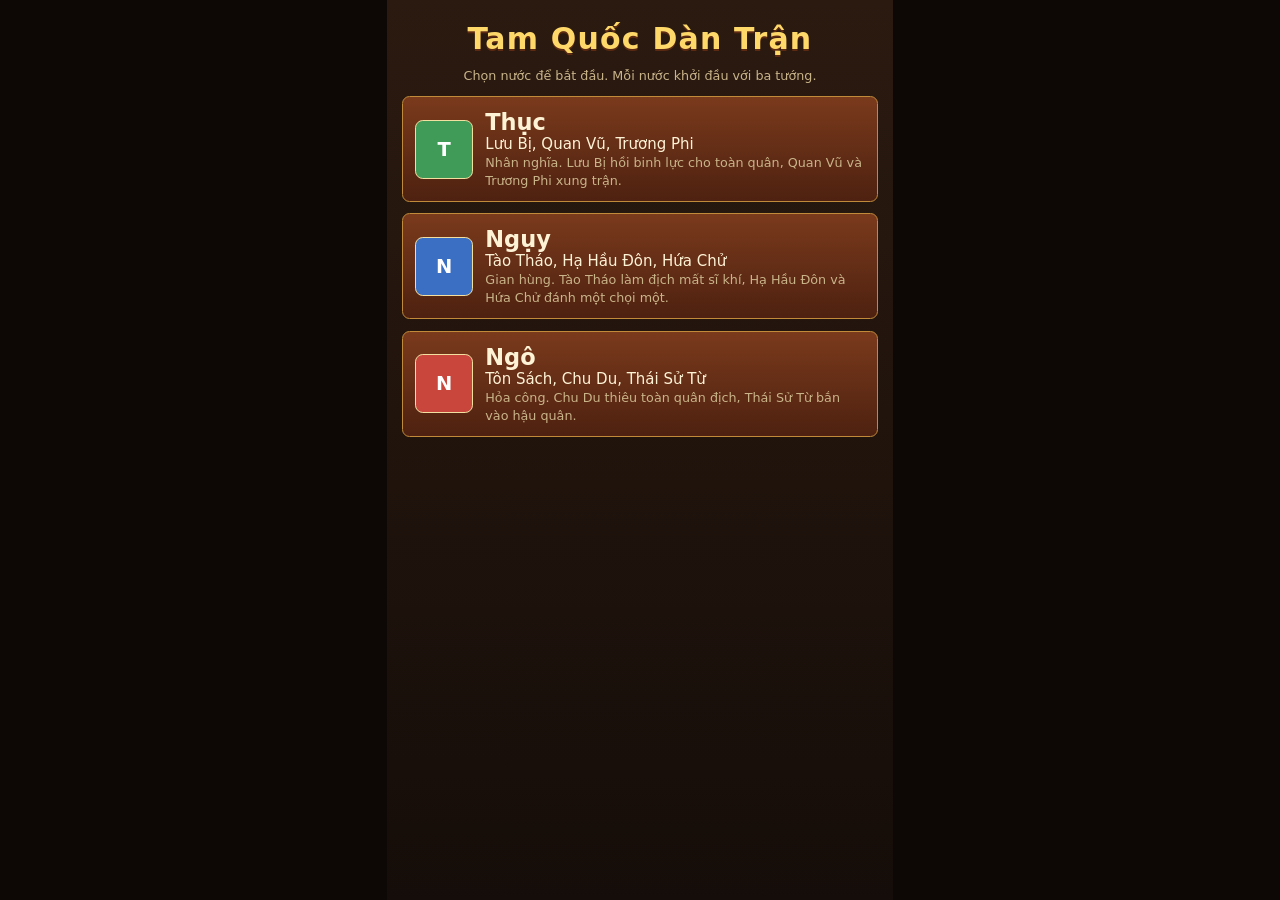
<file: index.html>
<!doctype html>
<html lang="vi">
<head>
  <meta charset="utf-8">
  <title>Tam Quốc Dàn Trận</title>
  <meta name="viewport" content="width=device-width, initial-scale=1, maximum-scale=1, user-scalable=no, viewport-fit=cover">
  <meta name="theme-color" content="#1c120c">
  <link rel="icon" href="data:,">
  <link rel="stylesheet" href="ui.css">
  <script src="https://telegram.org/js/telegram-web-app.js"></script>
</head>
<body>
  <div id="stage">
    <canvas id="cv" width="1080" height="1200" hidden></canvas>
    <div id="ui"></div>
    <div id="toast" hidden></div>
  </div>
  <script type="module" src="src/app.js"></script>
</body>
</html>
</file>
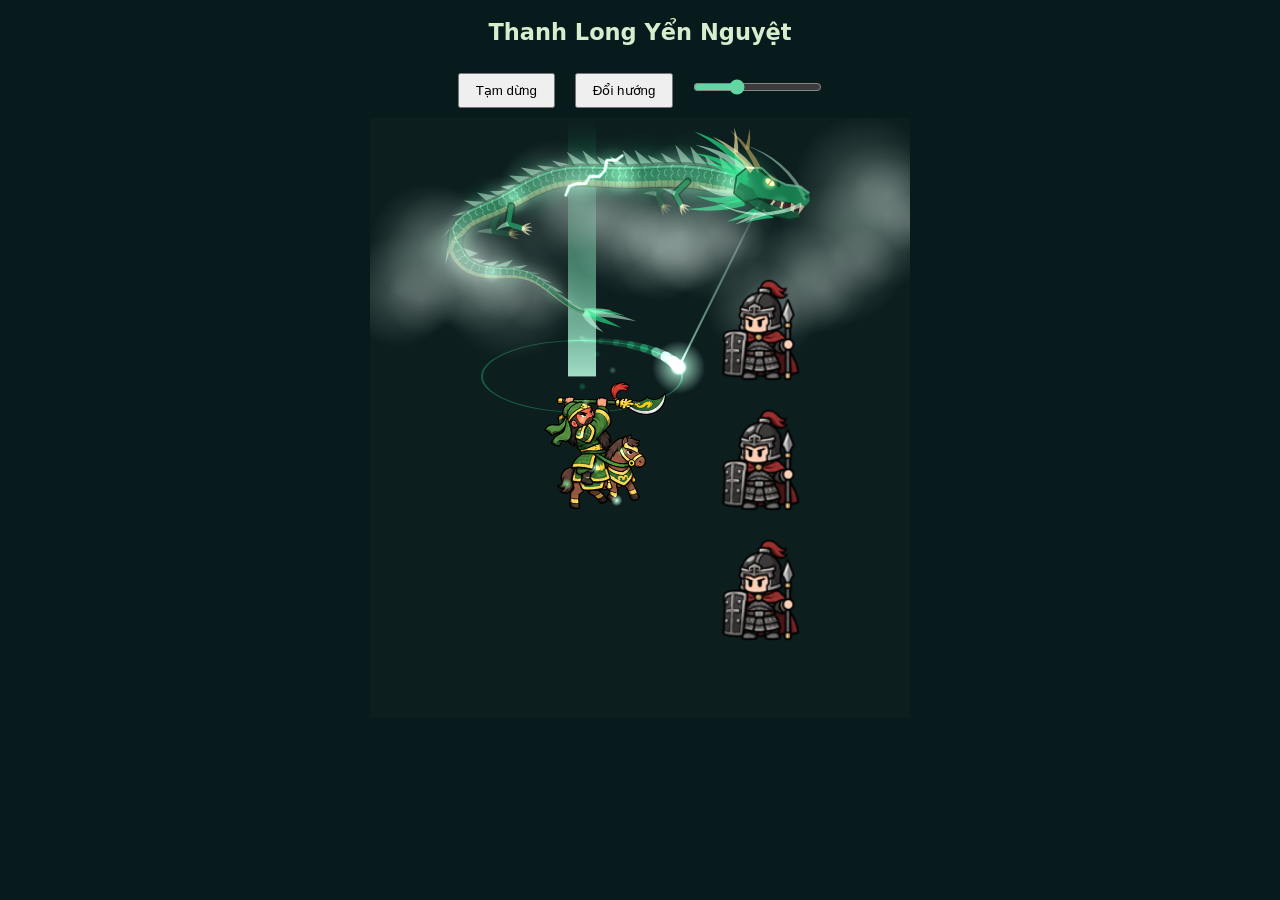
<file: tools/dragon.html>
<!doctype html>
<!-- Guan Yu's tactic alone, to scrub through: his own figure keeps time with the blade and the dragon.
     Served by game/serve.mjs:  /tamquoc/tools/dragon.html -->
<meta charset="utf-8">
<base href="../">
<title>Quan Vũ · Thanh Long</title>
<style>body{margin:0;background:#071b1c;color:#d7edce;font:15px system-ui;text-align:center}canvas{max-width:100%;max-height:85vh}button,input{margin:10px;accent-color:#63d6a4}button{padding:8px 16px}</style>
<h2>Thanh Long Yển Nguyệt</h2>
<button id="play">Tạm dừng</button><button id="mirror">Đổi hướng</button><input id="seek" aria-label="Tiến độ kỹ năng" type="range" min="0" max="1" step="0.001" value="0"><br>
<canvas width="540" height="600"></canvas>
<script type="module">
  import { drawEffect, effectMs, castPose, HIND } from "./src/vfx.js";
  import { VFX } from "./src/data/vfx.js";
  import { loadManifest, sprite, drawSprite, animOf, animLength } from "./src/sprites.js";
  const canvas = document.querySelector("canvas"), ctx = canvas.getContext("2d"), seek = document.querySelector("#seek"), play = document.querySelector("#play"), cfg = VFX.guanyu;
  await loadManifest();
  const guan = sprite("guanyu"), foe = sprite("gaoshun");
  let running = true, k = 0, dir = 1, last = performance.now();
  play.onclick = () => { running = !running; play.textContent = running ? "Tạm dừng" : "Chạy tiếp" };
  document.querySelector("#mirror").onclick = () => (dir *= -1);
  seek.oninput = () => { k = +seek.value; running = false; play.textContent = "Chạy tiếp" };
  function frame(now) {
    if (running) k = (k + Math.min(50, now - last) / effectMs(cfg)) % 1;
    last = now; seek.value = k;
    const side = (x) => (dir > 0 ? x : 540 - x), ms = k * effectMs(cfg);
    const env = { W: 540, H: 600, cfg, dir, now: ms, caster: { x: side(226), y: 392, tall: 125 }, targets: [262, 392, 522].map((y) => ({ x: side(390), y, tall: 100 })), beast: null };
    ctx.fillStyle = "#18312e"; ctx.fillRect(0, 0, 540, 600);
    drawEffect(ctx, "back", k, env);
    for (const t of env.targets) if (foe.ready) drawSprite(ctx, foe, "idle", ms, t.x, t.y, { scale: 100 / foe.h, faceRight: dir < 0 });
    if (guan.ready) {
      // as the battle view does: the effect leads him through his skill (frame, rearing, lunge), then he stands
      const pose = castPose(cfg, k), cast = pose.at < 1, anim = cast ? animOf(guan, "skill01") : "idle", x = env.caster.x + dir * pose.step, y = env.caster.y;
      ctx.save();
      ctx.translate(x - dir * HIND, y); ctx.rotate(-dir * pose.lean); ctx.translate(dir * HIND - x, -y);
      drawSprite(ctx, guan, anim, cast ? pose.at * (animLength(guan, anim) - 1) : ms, x, y, { scale: 125 / guan.h, faceRight: dir > 0, loop: !cast });
      ctx.restore();
    }
    drawEffect(ctx, "front", k, env);
    requestAnimationFrame(frame);
  }
  requestAnimationFrame(frame);
</script>
</file>
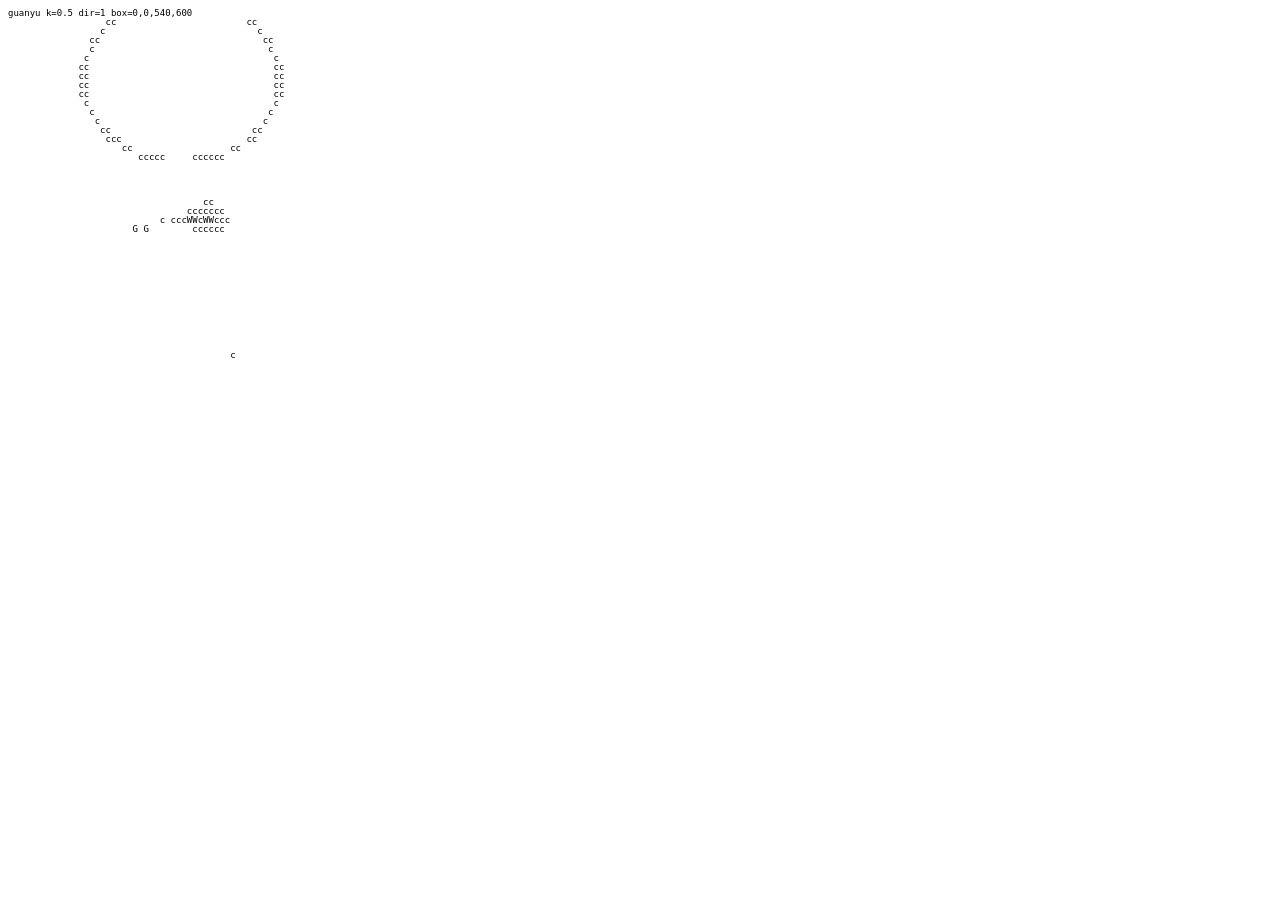
<file: tools/look.html>
<!doctype html>
<!-- See a tactic's effect as text, for whoever (or whatever) can't look at the picture: one frame of it is
     drawn and turned into letters by colour.  Served by game/serve.mjs:
       /tamquoc/tools/look.html?gid=guanyu&k=0.5              the whole field, 108 letters wide
       ...&box=250,60,470,260&cols=110                         a part of it, closer
       ...&layer=front|back|both   &dir=1|-1   &now=1234 (ms on the clock)   &min=0.3 (how solid a cell must be)
     Letters: g G green (dark, bright) · Y gold · W white/ivory · c pale mint · R red · d dark · o other. -->
<meta charset="utf-8">
<base href="../">
<title>look</title>
<pre id="out" style="font: 9px/9px monospace">drawing…</pre>
<script type="module">
  import { VFX } from "./src/data/vfx.js";
  import { GENERALS } from "./src/data/generals.js";
  import { drawEffect } from "./src/vfx.js";
  import { loadManifest, sprite } from "./src/sprites.js";
  const q = new URLSearchParams(location.search), num = (k, d) => (q.has(k) ? +q.get(k) : d);
  const gid = q.get("gid") ?? "guanyu", k = num("k", 0.5), dir = num("dir", 1), layer = q.get("layer") ?? "front", min = num("min", 0.3);
  const W = 540, H = 600, [x0, y0, x1, y1] = (q.get("box") ?? `0,0,${W},${H}`).split(",").map(Number), cols = num("cols", 108);
  const heal = GENERALS[gid].tactic.shape === "heal", side = (x) => (dir > 0 ? x : W - x);
  const env = {
    W, H, cfg: VFX[gid], who: GENERALS[gid].name, tactic: GENERALS[gid].tactic.name, dir, heal, now: num("now", 1000), beast: null,   // the spirit beast's art is loaded below; the caster stays a blank
    caster: { x: side(226), y: 392, tall: 125, s: { ready: false } },
    targets: (heal ? [[150, 262], [226, 392], [150, 522]] : [[390, 262], [390, 392], [390, 522]]).map(([x, y]) => ({ x: side(x), y, tall: 100 })),
  };
  await loadManifest();
  if (env.cfg.beast) env.beast = await sprite(env.cfg.beast, "beasts").promise;
  const scale = 2, cv = Object.assign(document.createElement("canvas"), { width: W * scale, height: H * scale }), ctx = cv.getContext("2d");
  ctx.scale(scale, scale);
  for (const l of layer === "both" ? ["back", "front"] : [layer]) drawEffect(ctx, l, k, env);
  const cw = (x1 - x0) / cols, ch = cw * 2, rows = Math.round((y1 - y0) / ch), px = ctx.getImageData(0, 0, cv.width, cv.height).data, lines = [];
  for (let r = 0; r < rows; r++) {
    let line = "";
    for (let c = 0; c < cols; c++) {
      let R = 0, G = 0, B = 0, A = 0, n = 0;
      for (let y = Math.floor((y0 + r * ch) * scale); y < (y0 + (r + 1) * ch) * scale; y++) for (let x = Math.floor((x0 + c * cw) * scale); x < (x0 + (c + 1) * cw) * scale; x++) {
        const i = (y * cv.width + x) * 4, a = px[i + 3] / 255; R += px[i] * a; G += px[i + 1] * a; B += px[i + 2] * a; A += a; n++;
      }
      if (A / n < min) { line += " "; continue }
      R /= A; G /= A; B /= A;
      line += G > 225 && G - R > 25 && B > 170 ? "c" : R > 215 && G > 215 && B > 170 ? "W" : R > 175 && G > 135 && B < 150 && R > B * 1.4 ? "Y" : R > 110 && G < R * 0.6 && B < R * 0.7 ? "R"
        : G > R * 1.25 && G > B * 1.1 ? (G > 140 ? "G" : "g") : Math.max(R, G, B) < 80 ? "d" : "o";
    }
    lines.push(line.replace(/\s+$/, ""));
  }
  document.getElementById("out").textContent = `${gid} k=${k} dir=${dir} box=${x0},${y0},${x1},${y1}\n` + lines.join("\n");
</script>
</file>
<file: ui.css>
/* Tam Quốc Dàn Trận: a 9:16 stage; every size is in em, and app.js sets the stage's font-size from its width
   (16px at 540 wide), so the whole thing scales as one. */
* { box-sizing: border-box; -webkit-tap-highlight-color: transparent; }
html, body { margin: 0; height: 100%; background: #0d0806; color: #f6e8c8; font-family: system-ui, "Segoe UI", Roboto, sans-serif; overscroll-behavior: none; }
body { display: flex; justify-content: center; align-items: flex-start; }
#stage { position: relative; width: min(100vw, calc(100dvh * 9 / 16)); height: min(100dvh, calc(100vw * 16 / 9)); overflow: hidden; background: linear-gradient(#2b1a10, #150d09); user-select: none; }
#cv { position: absolute; left: 0; top: 0; width: 100%; height: 62.5%; display: block; }
#cv[hidden] { display: none; }
#ui { position: absolute; inset: 0; overflow-y: auto; padding: 1em; display: flex; flex-direction: column; gap: .75em; }
#ui.battle { top: 62.5%; padding: .6em .8em; gap: .5em; background: #1c120c; border-top: .15em solid #a8782c; }
#toast { position: absolute; left: 50%; bottom: 6em; transform: translateX(-50%); background: rgba(20, 10, 6, .92); border: .08em solid #d9a520; padding: .5em 1em; border-radius: .5em; font-size: .95em; max-width: 86%; text-align: center; z-index: 9; }

h1 { font-size: 2em; margin: .2em 0 0; text-align: center; color: #ffd86a; letter-spacing: .04em; text-shadow: 0 .08em 0 #5c2a12; }
h2 { font-size: 1.15em; margin: 0; color: #ffd86a; }
p { margin: 0; line-height: 1.4; }
.sub { color: #c9b48a; font-size: .85em; }
.row { display: flex; gap: .5em; align-items: center; }
.row.wrap { flex-wrap: wrap; }
.grow { flex: 1; }
.center { text-align: center; }

button { font: inherit; color: #fff3d6; background: linear-gradient(#7a3a1c, #4e2110); border: .08em solid #c08a3a; border-radius: .5em; padding: .6em .9em; cursor: pointer; }
button:active { transform: translateY(.06em); filter: brightness(1.2); }
button:disabled { opacity: .4; cursor: default; }
button.big { font-size: 1.2em; padding: .8em 1em; font-weight: 700; }
button.gold { background: linear-gradient(#d9a520, #9a6a10); color: #2a1606; border-color: #ffe9a8; font-weight: 700; }
button.ghost { background: transparent; border-color: #6b5234; color: #c9b48a; }
button.chip { padding: .35em .7em; font-size: .85em; border-radius: 2em; }
button.chip.on { background: linear-gradient(#d9a520, #9a6a10); color: #2a1606; font-weight: 700; }
.back { align-self: flex-start; }

/* kingdoms */
.kingdom { display: flex; gap: .8em; align-items: center; text-align: left; padding: .8em; }
.kingdom b { font-size: 1.5em; }
.k-thuc { --k: #3f9b57; } .k-nguy { --k: #3b6fc4; } .k-ngo { --k: #c8463c; } .k-than { --k: #d9a520; } .k-none { --k: #7d6a8f; }
.seal { width: 3em; height: 3em; flex: none; border-radius: .4em; background: var(--k); display: grid; place-items: center; font-weight: 800; font-size: 1.3em; color: #fff; border: .1em solid #f3dfa0; }

/* portraits */
.pt { width: 3.4em; height: 3.4em; flex: none; border-radius: .4em; background: #2a1c14 center / contain no-repeat; border: .1em solid var(--k, #6b5234); display: grid; place-items: center; font-weight: 700; color: #fff; font-size: 1em; overflow: hidden; }
.pt.flip { transform: scaleX(-1); }
.pt.none { background: var(--k); font-size: .8em; text-align: center; line-height: 1.05; }

/* campaign */
.chapter { background: rgba(0, 0, 0, .25); border: .08em solid #4a3520; border-radius: .6em; padding: .6em; display: flex; flex-direction: column; gap: .4em; }
.stage { display: flex; align-items: center; gap: .6em; text-align: left; padding: .5em .7em; }
.stage .n { width: 2.6em; font-weight: 700; color: #ffd86a; }
.stage.done { background: linear-gradient(#3a4a2a, #24301a); border-color: #6f8a4a; }
.stage.next { background: linear-gradient(#d9a520, #9a6a10); color: #2a1606; border-color: #ffe9a8; }
.stage.next .n, .stage.next .sub { color: #2a1606; }

/* lineup */
.grid { display: grid; grid-template-columns: repeat(3, 1fr); gap: .4em; }
.cell { aspect-ratio: 1.25; border-radius: .5em; border: .1em dashed #3a2a1c; background: rgba(0, 0, 0, .2); display: flex; flex-direction: column; align-items: center; justify-content: center; gap: .1em; padding: .2em; font-size: .8em; color: #c9b48a; }
.cell.open { border: .1em solid #c08a3a; background: rgba(217, 165, 32, .12); cursor: pointer; }
.cell.open.target { box-shadow: 0 0 0 .15em #ffe9a8 inset; }
.cell .pt { width: 3em; height: 3em; }
.bench { display: grid; grid-template-columns: repeat(4, 1fr); gap: .4em; }
.tile { display: flex; flex-direction: column; align-items: center; gap: .15em; padding: .35em .2em; border-radius: .5em; border: .1em solid #4a3520; background: rgba(0, 0, 0, .25); font-size: .78em; text-align: center; cursor: pointer; color: #f6e8c8; }
.tile.sel { border-color: #ffe9a8; background: rgba(217, 165, 32, .25); }
.tile.used { opacity: .5; }
.tile.locked .pt { filter: grayscale(1) brightness(.6); }
.tile small { color: #c9b48a; }
.foes { font-size: .85em; color: #f0b8a8; }

/* battle */
#log { flex: 1; overflow: hidden; display: flex; flex-direction: column; justify-content: flex-end; font-size: .82em; line-height: 1.45; }
#log div { white-space: nowrap; overflow: hidden; text-overflow: ellipsis; }
#log .round { color: #ffd86a; text-align: center; }
#log .ally { color: #a8d4ff; } #log .foe { color: #ffb0a0; } #log .dead { color: #b0b0b0; font-style: italic; }
.result { position: absolute; inset: 0; background: rgba(10, 6, 4, .88); padding: 1em; display: flex; flex-direction: column; gap: .7em; overflow-y: auto; z-index: 5; }
.result h1.lose { color: #c9c9c9; }
.gain { display: flex; flex-wrap: wrap; gap: .4em; }
.gain span { background: rgba(255, 255, 255, .08); border-radius: .4em; padding: .25em .5em; font-size: .85em; }

/* a general's page */
.viewer { width: 100%; aspect-ratio: 1.5; background: radial-gradient(#4a3520, #1c120c); border: .08em solid #6b5234; border-radius: .6em; }
.stats { display: grid; grid-template-columns: repeat(3, 1fr); gap: .4em; text-align: center; }
.stats div { background: rgba(0, 0, 0, .3); border-radius: .4em; padding: .4em; }
.stats b { display: block; font-size: 1.3em; color: #ffd86a; }
</file>
